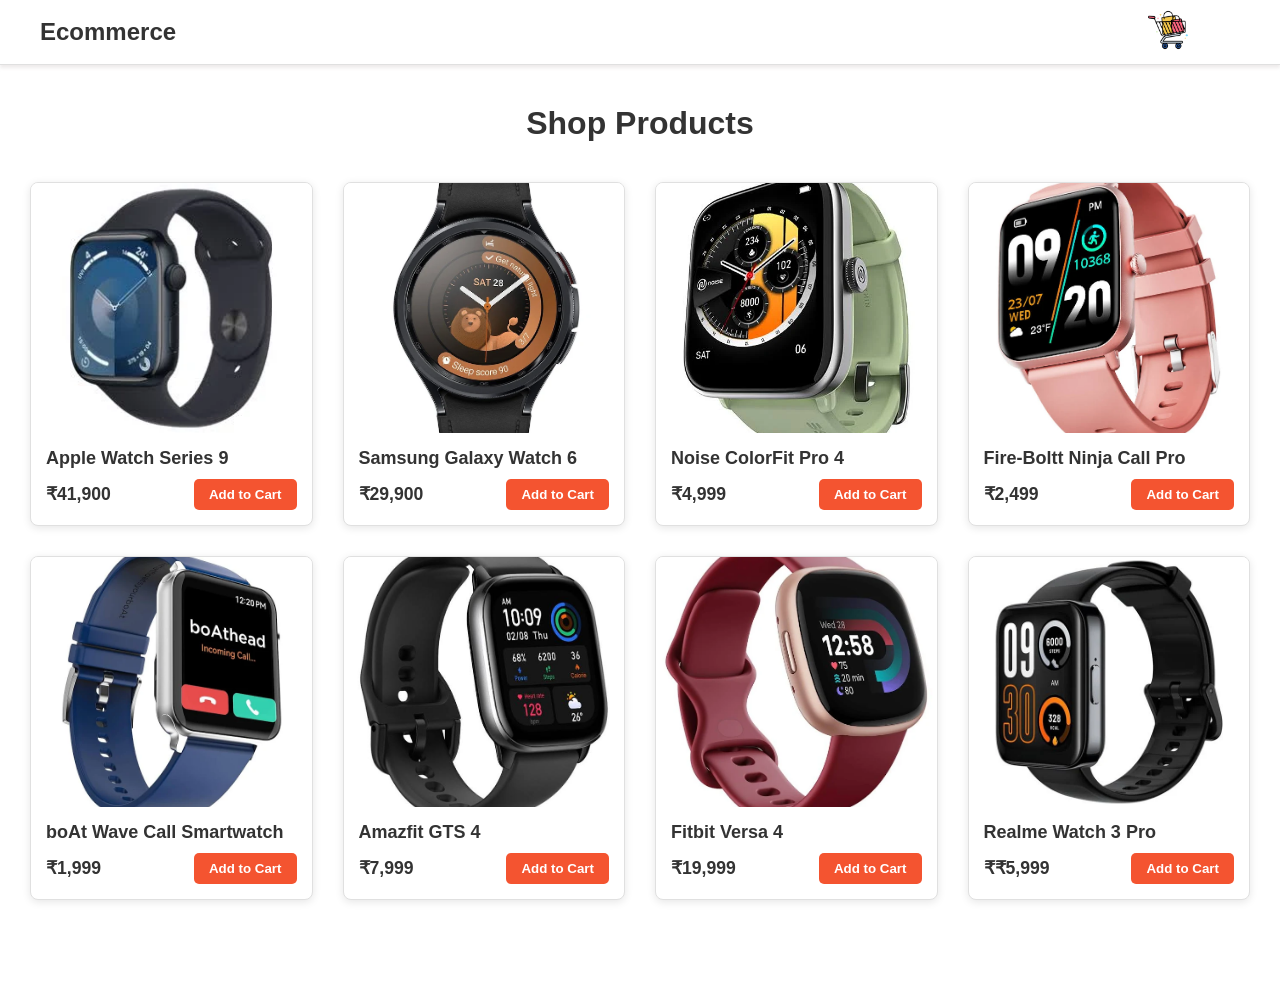
<file: index.html>
<!DOCTYPE html>
<html lang="en">

<head>
    <meta charset="UTF-8">
    <meta name="viewport" content="width=device-width, initial-scale=1.0">
    <title>Product Page</title>
    <link rel="stylesheet" href="style.css">
</head>

<body>
    <div class="product-page">
        <header class="header">
            <h2 class="nav-heading">Ecommerce</h2>
            <a href="cart.html">
                <button id="cart-btn">
                    <img src="images/shopping-cart.png" alt="Shopping Cart">
                </button>
            </a>
        </header>

        <h1>Shop Products</h1>
        <div id="product-container">
        </div>

    </div>
    <script src="script.js"></script>
</body>

</html>
</file>
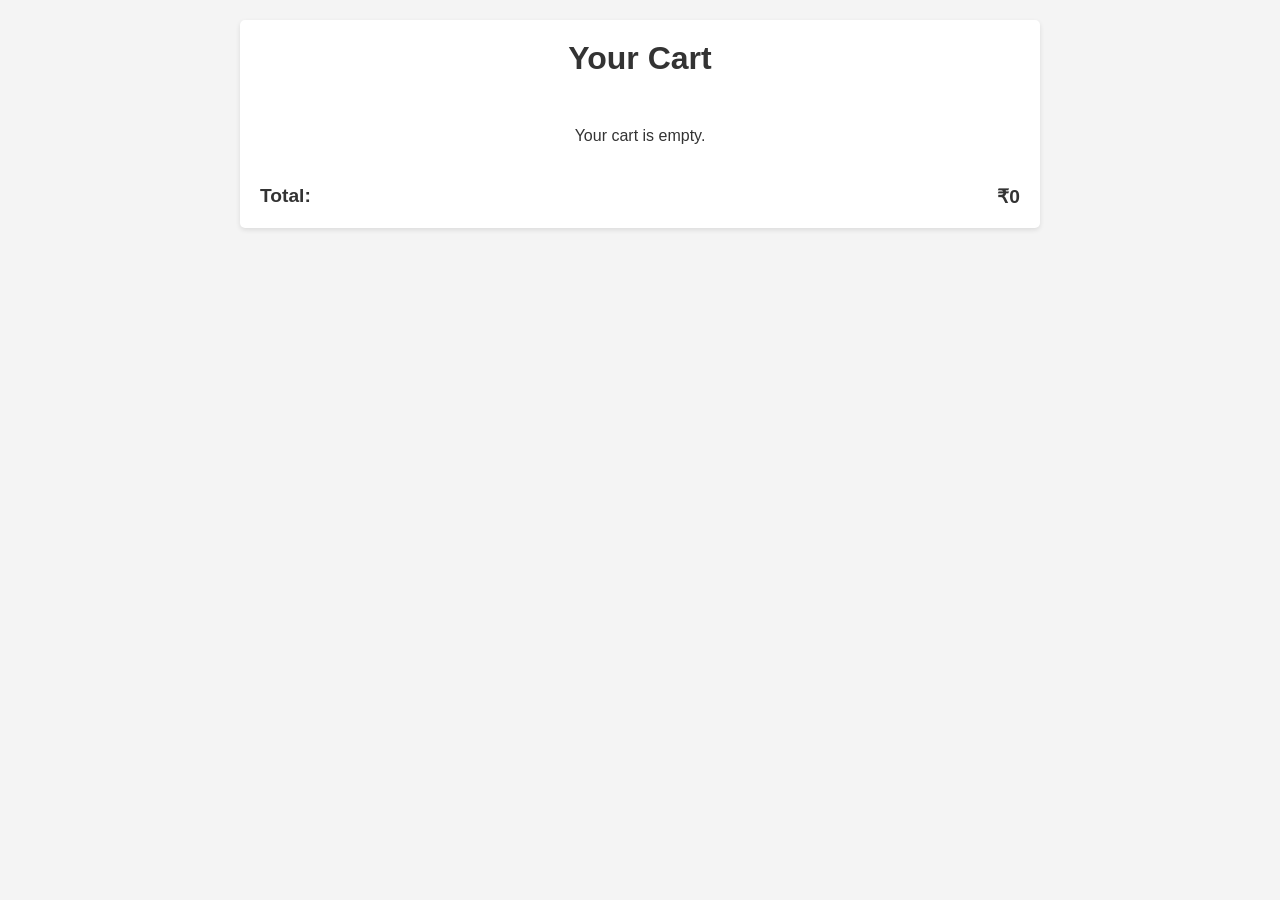
<file: cart.html>
<!DOCTYPE html>
<html lang="en">
<head>
    <meta charset="UTF-8">
    <meta name="viewport" content="width=device-width, initial-scale=1.0">
    <title>Cart Page</title>
    <link rel="stylesheet" href="style.css">
</head>
<body class="cart-page">
    <div class="cart-container">
        <div class="cart-info">
            <h1>Your Cart</h1>
            <div id="cart-items">
            </div>
            <div class="cart-total">
                <p>Total:</p>
                <p id="total-amount" ></p>
            </div>
        </div>
    </div>
    <script src="script.js" ></script>
</body>
</html>
</file>
<file: style.css>
* {
    box-sizing: border-box;
    margin: 0;
    padding: 0;
}

:root {
    --primary-text: #333;
    --secondary-text: #555;
    --border-color: #e0e0e0;
    --background-light: #fff;
    --shadow: 0 2px 8px rgba(0, 0, 0, 0.1);
}

body {
    min-height: 100vh;
    font-family: -apple-system, BlinkMacSystemFont, 'Segoe UI', Roboto, Oxygen,
        Ubuntu, Cantarell, 'Open Sans', 'Helvetica Neue', sans-serif;
    color: var(--primary-text);
    padding-top: 65px;
}

.product-page {
    min-height: 100vh;
}

.header {
    background-color: var(--background-light);
    border-bottom: 1px solid var(--border-color);
    box-shadow: 0 3px 3px rgba(224, 218, 218, 0.5);
    width: 100%;
    height: 65px;
    display: flex;
    justify-content: space-between;
    align-items: center;
    padding: 0 40px;
    position: fixed;
    top: 0;
    left: 0;
    z-index: 1000;
}

.nav-heading {
    font-family: Arial, Helvetica, sans-serif;
}

#cart-btn {
    margin-right: 50px;
    height: 40px;
    width: 45px;
    border: none;
    background: none;
    cursor: pointer;
}


#cart-btn img {
    width: 100%;
    height: 100%;
    object-fit: contain;
}
#cart-btn:hover {
    transition: all 0.2s ease-in-out;
    transform: scale(1.1);
}

.product-page h1 {
    text-align: center;
    font-family: 'Gill Sans', 'Gill Sans MT', Calibri, 'Trebuchet MS', sans-serif;
    margin: 40px 0;
}

#product-container {
    padding: 0 30px 30px;
    display: grid;
    grid-template-columns: repeat(auto-fit, minmax(280px, 1fr));
    gap: 30px;

}

.product-box {
    background-color: var(--background-light);
    border: 1px solid var(--border-color);
    border-radius: 8px;
    box-shadow: var(--shadow);
    overflow: hidden;
    display: flex;
    flex-direction: column;
    transition: transform 0.2s ease-in-out, ;
}

.product-box:hover {
    transform: translateY(-5px);
    box-shadow: 0 4px 12px rgba(0, 0, 0, 0.15);
}

.product-image {
    width: 100%;
    height: 250px;
}

.product-image img {
    width: 100%;
    height: 100%;
    object-fit: cover;
}

.product-info {
    padding: 15px;
    display: flex;
    flex-direction: column;
    flex-grow: 1;
}

.product-name {
    font-size: 18px;
    margin: 0 0 10px 0;
    flex-grow: 1;
}

.product-details-product-page {
    display: flex;
    justify-content: space-between;
    align-items: center;
}

.product-price {
    font-size: 1.1rem;
    font-weight: bold;
}

.add-to-cart-btn {
    padding: 8px 15px;
    background-color: #f45430;
    color: #fff;
    border: none;
    border-radius: 5px;
    cursor: pointer;
    font-weight: bold;
    transition: background-color 0.2s;
}
.added-to-cart {
    background-color: #4CAF50;
    color: white;
    border-radius: 5px;
    padding: 8px 15px;
}

/* --- Cart Page Styles --- */

body.cart-page {
    background-color: #f4f4f4;
    padding: 20px;
}

.cart-container {
    max-width: 800px;
    margin: 0 auto;
    background-color: #fff;
    padding: 20px;
    border-radius: 5px;
    box-shadow: 0 2px 5px rgba(0, 0, 0, 0.1);
}

.cart-info h1 {
    margin-bottom: 30px;
    text-align: center;
}

#cart-items {
    margin-bottom: 20px;
    display: flex;
    flex-wrap: wrap;
    flex-direction: column;
}

.product {
    display: flex;
    align-items: center;
    justify-content: space-between;
}

.cart-total {
    display: flex;
    justify-content: space-between;
    font-size: 1.2em;
    font-weight: bold;
}

.product img {
    width: 100px;
    height: 100px;
    object-fit: cover;
    margin-right: 10px;
}

.remove-item {
    background-image: url(images/delete.png);
    background-size: contain;
    width: 35px;
    height: 35px;
    border: none;
    padding: 5px 10px;
    cursor: pointer;
    border-radius: 6px;
    margin-right: 20px;
}

.remove-item:hover {
    transition: all 0.2s ease-in-out;
    transform: scale(0.9);
}

.buttons {
    display: flex;
    justify-content: space-between;
    align-items: center;
}

.quantity-selector {
    display: flex;
    align-items: center;
    gap: 8px;
}

.plus-item, .minus-item {
    width: 30px;
    height: 30px;
    border: 1px solid #ddd;
    background-color: #f7f7f7;
    border-radius: 4px;
    cursor: pointer;
    font-size: 16px;
    font-weight: bold;
    display: flex;
    justify-content: center;
    align-items: center;
    transition: background-color 0.2s;
}

.plus-item:hover, .minus-item:hover {
    background-color: #e9e9e9;
}

.item-quantity {
    font-size: 1.1em;
    font-weight: 500;
}



 .product-details {
    display: flex;
    flex-direction: column;
    justify-content: space-between;
    width: 100%;
}

.cart-page .product-details h3 {
    margin-bottom: 5px;
}
</file>
